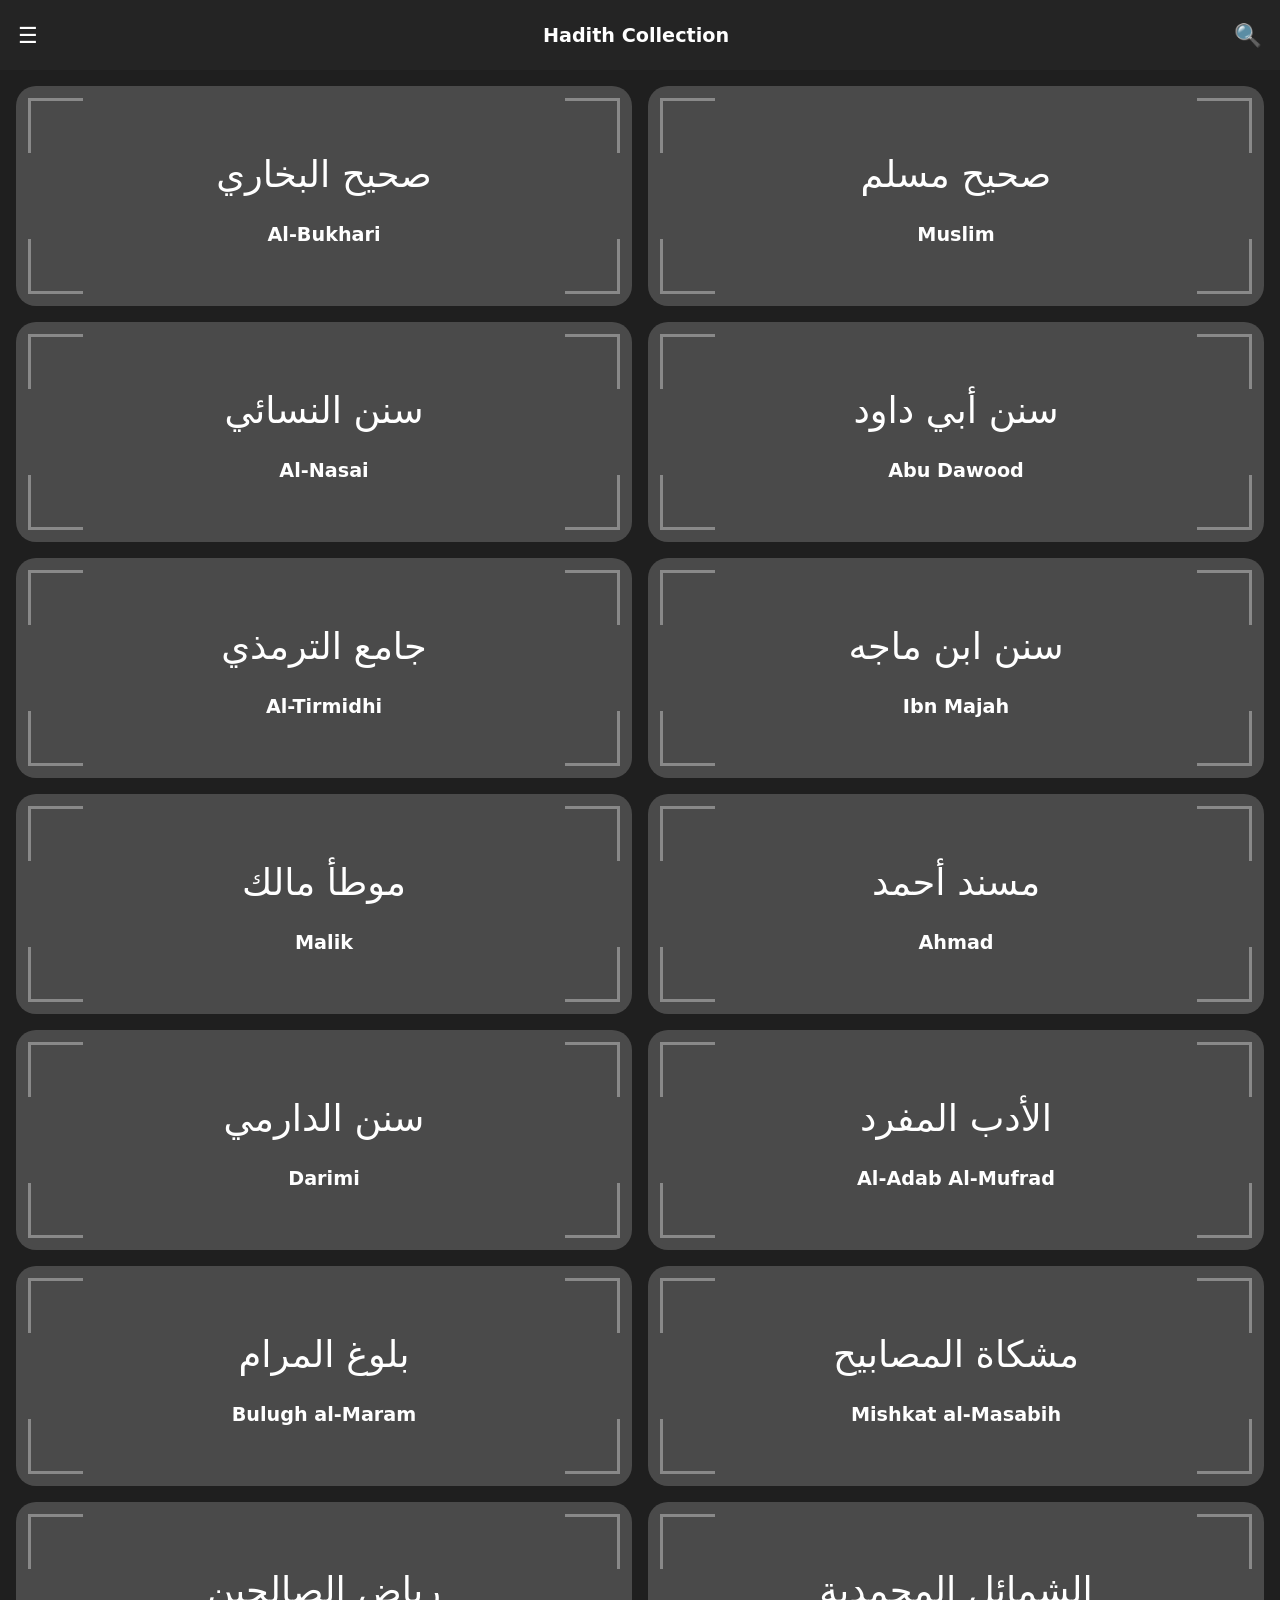
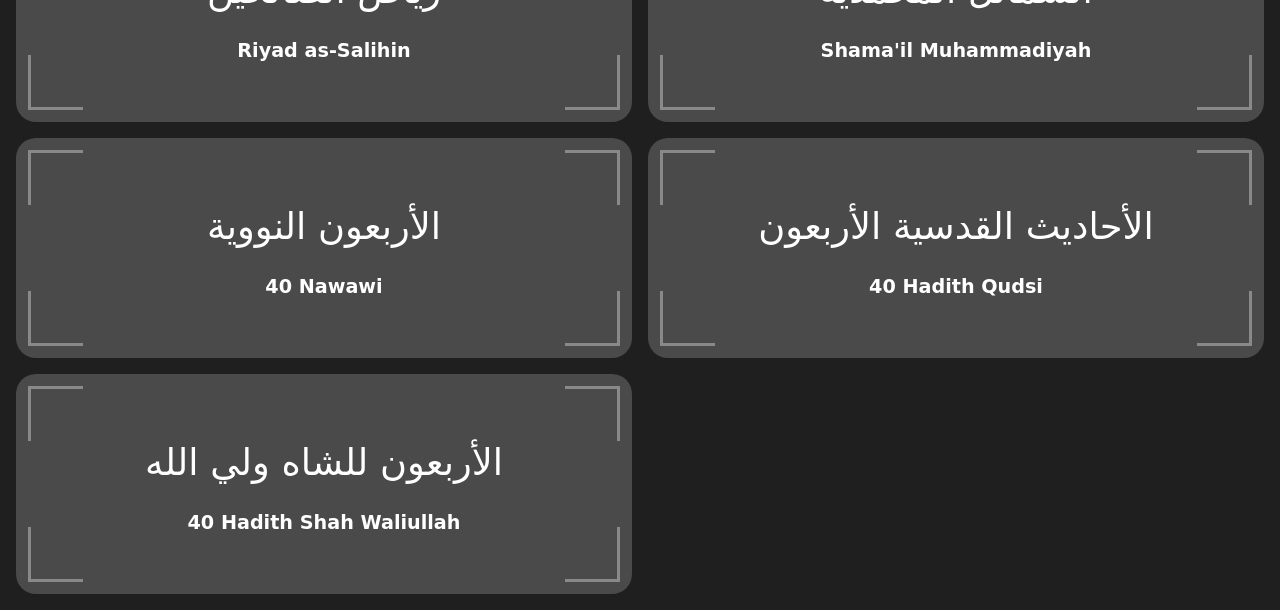
<file: index.html>
<!DOCTYPE html>
<html lang="en">
<head>
<meta charset="UTF-8">
<meta name="viewport" content="width=device-width, initial-scale=1.0">

<title>Hadith Collection</title>

<link rel="stylesheet" href="css/style.css">
</head>

<body>

<header class="header">

    <button class="menu-btn">
        ☰
    </button>

    <h1>Hadith Collection</h1>

    <button class="search-btn">
        🔍
    </button>

</header>

<main class="books-grid" id="booksGrid"></main>

<script src="data/booksData.js"></script>

<script src="js/index.js"></script>

</body>
</html>
</file>
<file: css/style.css>
:root{

--bg:#1f1f1f;
--card:#4a4a4a;
--card-hover:#555555;
--text:#ffffff;
--muted:#d5d5d5;

}

*{
margin:0;
padding:0;
box-sizing:border-box;
}

body{

background:var(--bg);
color:var(--text);

font-family:
system-ui,
-apple-system,
BlinkMacSystemFont,
"Segoe UI",
sans-serif;

min-height:100vh;

}

.header{

height:70px;

display:flex;
align-items:center;
justify-content:space-between;

padding:0 18px;

background:#242424;

position:sticky;
top:0;
z-index:100;

}

.header h1{

font-size:1.2rem;
font-weight:600;

}

.menu-btn,
.search-btn{

background:none;
border:none;

font-size:1.4rem;

color:white;

cursor:pointer;

}

.books-grid{

padding:16px;

display:grid;

grid-template-columns:
repeat(2,1fr);

gap:16px;

}

.book-card{

background:var(--card);

border-radius:20px;

height:220px;

position:relative;

cursor:pointer;

overflow:hidden;

transition:.25s;

display:flex;

flex-direction:column;

justify-content:center;
align-items:center;

}

.book-card:hover{

background:var(--card-hover);

transform:translateY(-4px);

}

.book-card:active{

transform:scale(.98);

}

.corner{

position:absolute;

width:55px;
height:55px;

border:3px solid rgba(255,255,255,.35);

}

.corner.tl{

top:12px;
left:12px;

border-right:none;
border-bottom:none;

}

.corner.tr{

top:12px;
right:12px;

border-left:none;
border-bottom:none;

}

.corner.bl{

bottom:12px;
left:12px;

border-right:none;
border-top:none;

}

.corner.br{

bottom:12px;
right:12px;

border-left:none;
border-top:none;

}

.arabic{

font-size:2.3rem;

direction:rtl;

text-align:center;

line-height:1.6;

margin-bottom:18px;

padding:0 10px;

}

.english{

font-size:1.2rem;

font-weight:600;

color:white;

}

@media(max-width:450px){

.arabic{

font-size:1.9rem;

}

.english{

font-size:1rem;

}

.book-card{

height:190px;

}

}
.chapter-header{

padding:15px;

display:flex;
align-items:center;

gap:15px;

background:#252525;

position:sticky;
top:0;

z-index:100;

}

#backBtn{

width:45px;
height:45px;

border:none;

border-radius:50%;

background:#404040;

color:white;

font-size:20px;

cursor:pointer;

}

.book-info h2{

font-size:20px;

margin-bottom:3px;

}

.book-info p{

font-size:14px;
color:#ccc;

}

.search-wrapper{

padding:15px;

}

#chapterSearch{

width:100%;

padding:14px;

border:none;

border-radius:12px;

background:#3f3f3f;

color:white;

font-size:15px;

outline:none;

}

.chapters-container{

padding:15px;

display:flex;
flex-direction:column;

gap:12px;

}

.chapter-card{

background:#4a4a4a;

border-radius:16px;

padding:18px;

cursor:pointer;

transition:.2s;

display:flex;
justify-content:space-between;
align-items:center;

}

.chapter-card:hover{

transform:translateY(-2px);

}

.chapter-left{

display:flex;

gap:15px;

align-items:center;

}

.chapter-number{

font-size:18px;
font-weight:bold;

color:#ddd;

min-width:30px;

}

.chapter-text{

display:flex;
flex-direction:column;

gap:3px;

}

.chapter-arabic{

direction:rtl;

font-size:20px;

}

.chapter-english{

font-size:15px;

color:#ddd;

}

.chapter-arrow{

font-size:20px;

opacity:.7;

}
.hadith-header{

display:flex;
align-items:center;

gap:15px;

padding:15px;

background:#252525;

position:sticky;
top:0;

z-index:100;

}

.hadith-info h3{

font-size:18px;

margin-bottom:4px;

}

.hadith-info p{

font-size:14px;
color:#ccc;

}

.reader-wrapper{

padding:15px;

}

.hadith-card{

background:#4a4a4a;

border-radius:20px;

padding:25px;

min-height:70vh;

transition:.25s;

}

.arabic-text{

direction:rtl;

font-size:32px;

line-height:2;

text-align:right;

margin-bottom:30px;

}

.narrator{

font-weight:bold;

font-size:17px;

margin-bottom:20px;

}

.english-text{

font-size:17px;

line-height:1.8;

color:#f5f5f5;

}

.reference{

margin-top:25px;

padding-top:15px;

border-top:1px solid rgba(255,255,255,.15);

font-size:14px;

color:#ccc;

}

.nav-buttons{

display:flex;

justify-content:space-between;

padding:15px;

}

.nav-buttons button{

border:none;

background:#4CAF50;

color:white;

padding:12px 18px;

border-radius:10px;

cursor:pointer;

font-size:15px;

}
</file>
